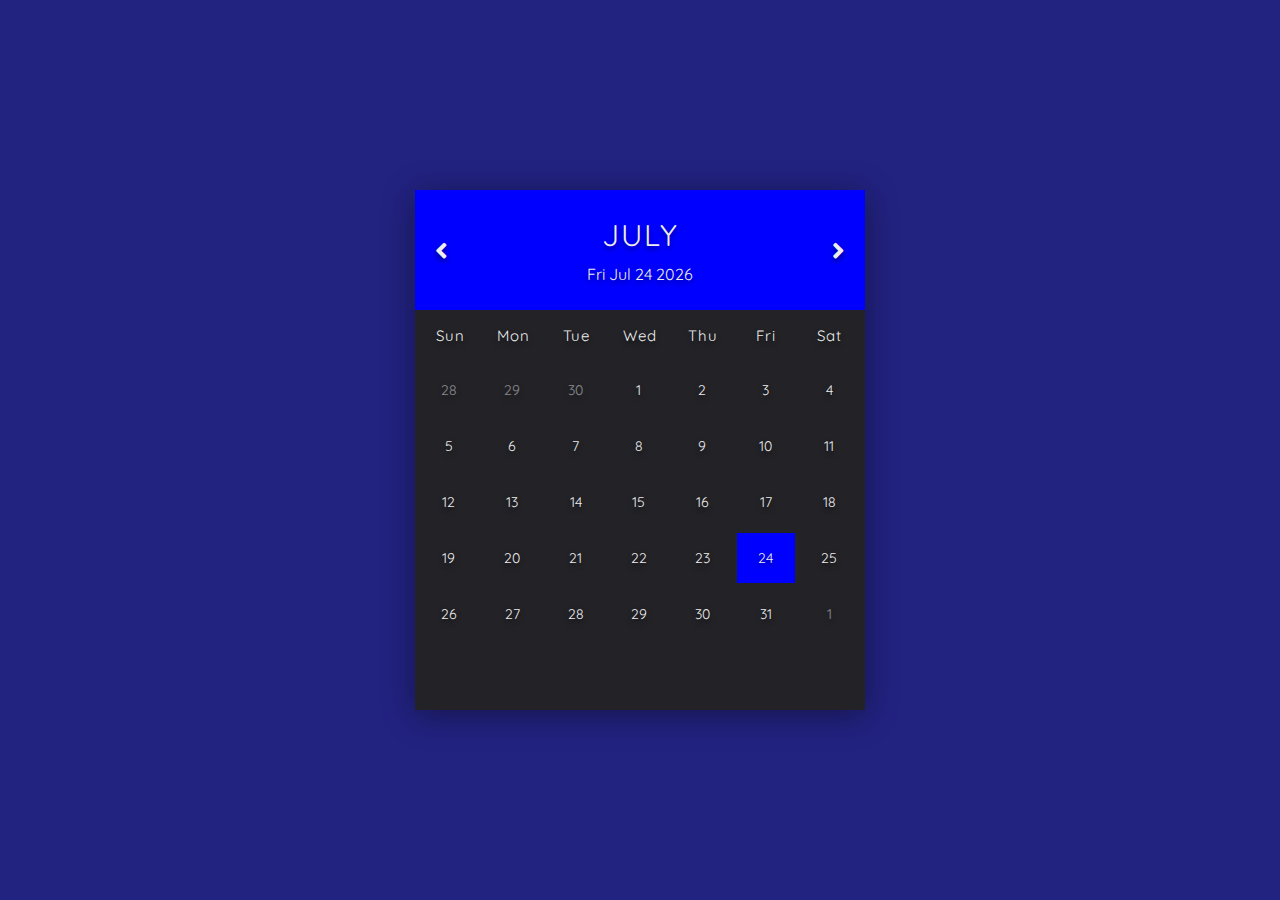
<file: index.html>
<!DOCTYPE html>
<html>
<!DOCTYPE html>
<html lang="en">
  <head>
    <meta charset="UTF-8" />
    <meta name="viewport" content="width=device-width, initial-scale=1.0" />
    <title>Calendar</title>
    <link rel="stylesheet" href="css/style.css" />
    <link
      rel="stylesheet"
      href="https://cdnjs.cloudflare.com/ajax/libs/font-awesome/5.13.0/css/all.min.css"
    />
    <link
      href="https://fonts.googleapis.com/css2?family=Quicksand:wght@300;400;500;600;700&display=swap"
      rel="stylesheet"
    />
  </head>
  <body>
    <div class="container">
      <div class="calendar">
        <div class="month">
          <i class="fas fa-angle-left prev"></i>
          <div class="date">
            <h1></h1>
            <p></p>
          </div>
          <i class="fas fa-angle-right next"></i>
        </div>
        <div class="weekdays">
          <div>Sun</div>
          <div>Mon</div>
          <div>Tue</div>
          <div>Wed</div>
          <div>Thu</div>
          <div>Fri</div>
          <div>Sat</div>
        </div>
        <div class="days"></div>
      </div>
    </div>

    <script src="js/script.js"></script>
  </body>
</html>
</file>
<file: css/style.css>
* {
  margin: 0;
  padding: 0;
  box-sizing: border-box;
  font-family: "Quicksand", sans-serif;
}

html {
  font-size: 62.5%;
}

.container {
  width: 100%;
  height: 100vh;
  background-color: #222281;
  color: #eee;
  display: flex;
  justify-content: center;
  align-items: center;
}

.calendar {
  width: 45rem;
  height: 52rem;
  background-color: #222227;
  box-shadow: 0 0.5rem 3rem rgba(0, 0, 0, 0.4);
}

.month {
  width: 100%;
  height: 12rem;
  background-color: blue;
  display: flex;
  justify-content: space-between;
  align-items: center;
  padding: 0 2rem;
  text-align: center;
  text-shadow: 0 0.3rem 0.5rem rgba(0, 0, 0, 0.5);
}

.month i {
  font-size: 2.5rem;
  cursor: pointer;
}

.month h1 {
  font-size: 3rem;
  font-weight: 400;
  text-transform: uppercase;
  letter-spacing: 0.2rem;
  margin-bottom: 1rem;
}

.month p {
  font-size: 1.6rem;
}

.weekdays {
  width: 100%;
  height: 5rem;
  padding: 0 0.4rem;
  display: flex;
  align-items: center;
}

.weekdays div {
  font-size: 1.5rem;
  font-weight: 400;
  letter-spacing: 0.1rem;
  width: calc(44.2rem / 7);
  display: flex;
  justify-content: center;
  align-items: center;
  text-shadow: 0 0.3rem 0.5rem rgba(0, 0, 0, 0.5);
}

.days {
  width: 100%;
  display: flex;
  flex-wrap: wrap;
  padding: 0.2rem;
}

.days div {
  font-size: 1.4rem;
  margin: 0.3rem;
  width: calc(40.2rem / 7);
  height: 5rem;
  display: flex;
  justify-content: center;
  align-items: center;
  text-shadow: 0 0.3rem 0.5rem rgba(0, 0, 0, 0.5);
  transition: background-color 0.2s;
}

.days div:hover:not(.today) {
  background-color: rgba(8,94,151,255);
  border: 0.2rem solid #777;
  cursor: pointer;
}

.prev-date,
.next-date {
  opacity: 0.5;
}

.today {
  background-color: blue;
}
</file>
